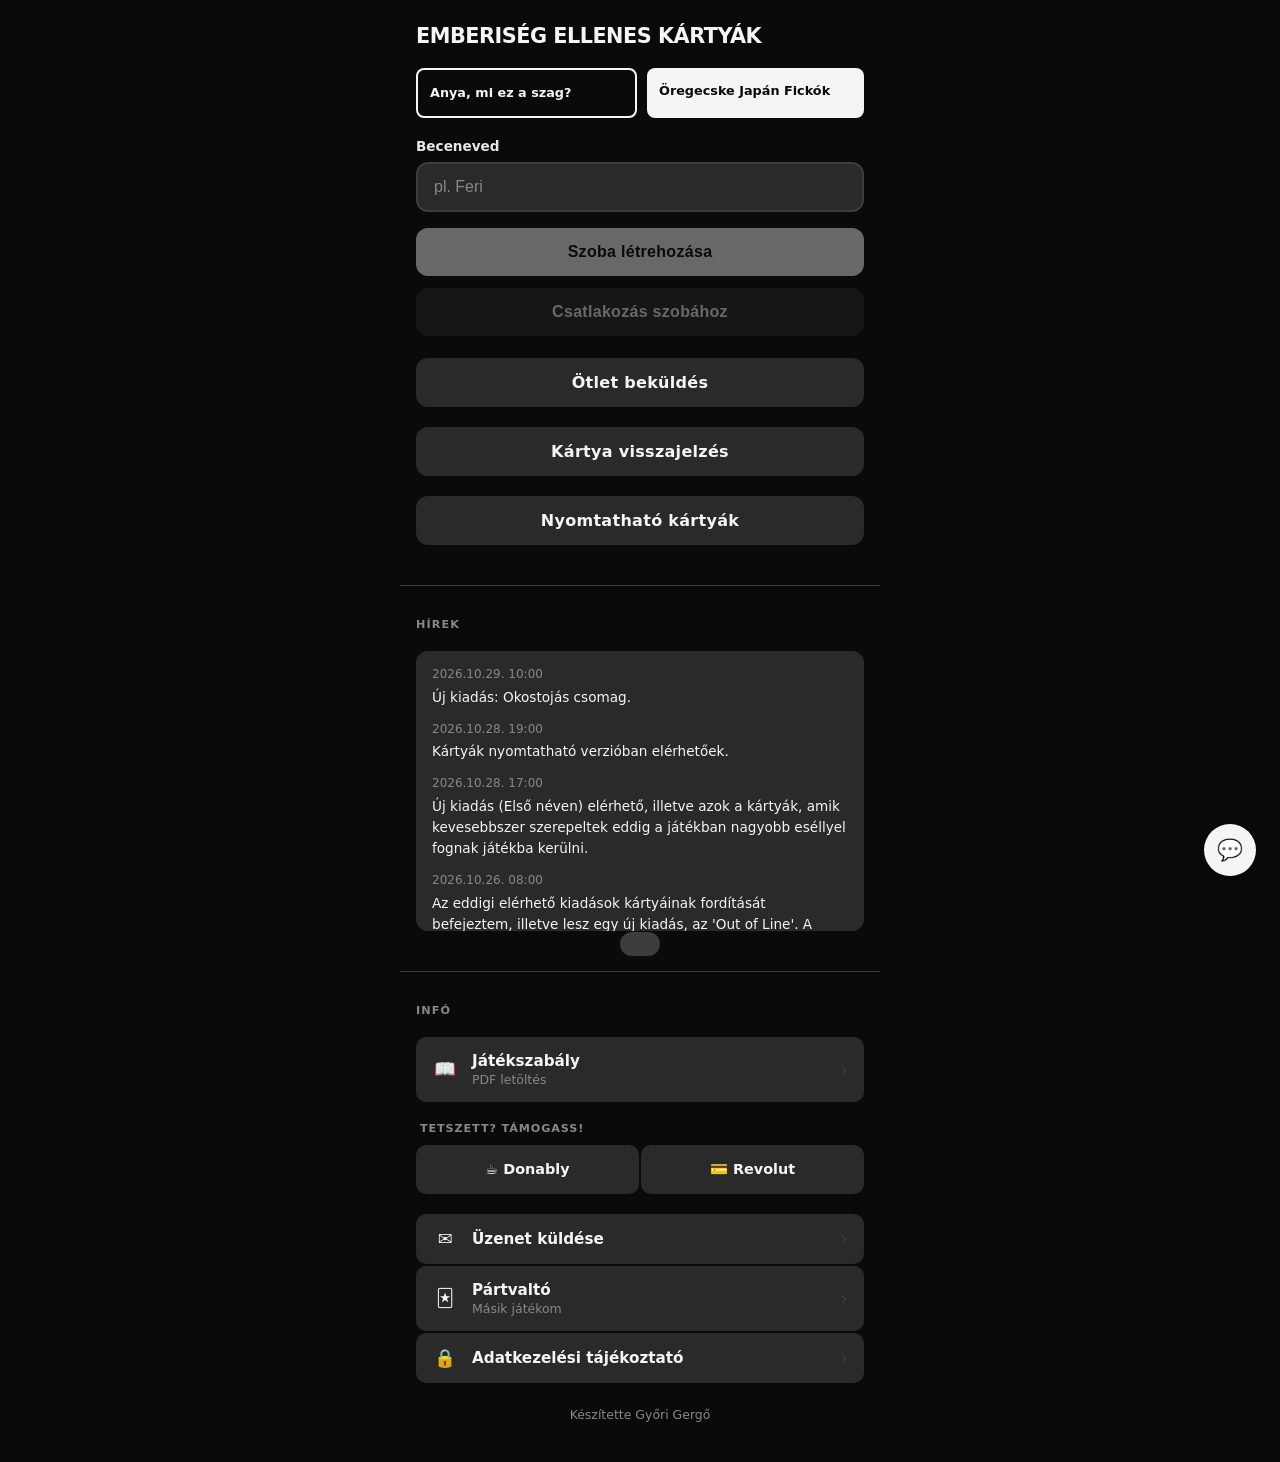
<file: static/index.html>
<!DOCTYPE html>
<html lang="hu">
<head>
  <meta charset="UTF-8">
  <meta name="viewport" content="width=device-width, initial-scale=1.0">
  <title>Emberiség Ellenes Kártyák — Ingyenes Online Kártyajáték Magyarul</title>
  <meta name="description" content="Játssz barátaiddal az Emberiség Ellenes Kártyák online kártyajátékkal — a Cards Against Humanity ingyenes magyar verziójával. Hozz létre szobát, hívj meg barátokat, és szórakozzatok! Regisztráció nélkül.">
  <meta name="author" content="Győri Gergő">
  <meta name="robots" content="index, follow">
  <link rel="canonical" href="https://emberisegelleneskartyak.hu/">
  <meta name="google-adsense-account" content="ca-pub-3693585614019775">

  <!-- Open Graph -->
  <meta property="og:type" content="website">
  <meta property="og:url" content="https://emberisegelleneskartyak.hu/">
  <meta property="og:title" content="Emberiség Ellenes Kártyák — Ingyenes Online Kártyajáték Magyarul">
  <meta property="og:description" content="Játssz barátaiddal az Emberiség Ellenes Kártyák online kártyajátékkal — a Cards Against Humanity ingyenes magyar verziójával. Hozz létre szobát, hívj meg barátokat!">
  <meta property="og:locale" content="hu_HU">
  <meta property="og:image" content="https://emberisegelleneskartyak.hu/static/og-image.png">
  <meta property="og:image:width" content="1200">
  <meta property="og:image:height" content="630">
  <meta property="og:image:alt" content="Emberiség Ellenes Kártyák — online kártyajáték">
  <meta property="og:site_name" content="Emberiség Ellenes Kártyák">

  <!-- Twitter Card -->
  <meta name="twitter:card" content="summary_large_image">
  <meta name="twitter:title" content="Emberiség Ellenes Kártyák — Ingyenes Online Kártyajáték Magyarul">
  <meta name="twitter:description" content="Játssz barátaiddal az Emberiség Ellenes Kártyák online kártyajátékkal — a Cards Against Humanity ingyenes magyar verziójával.">
  <meta name="twitter:image" content="https://emberisegelleneskartyak.hu/static/og-image.png">

  <!-- Icons & Manifest -->
  <link rel="icon" type="image/svg+xml" href="/static/favicon.svg">
  <link rel="manifest" href="/static/site.webmanifest">
  <meta name="theme-color" content="#000000">

  <link rel="stylesheet" href="/static/css/base.css?v=20261016-ad-slot">
  <style>
    /* ── Section 1 ───────────────────────────── */
    .hero { flex: 1; display: flex; flex-direction: column; justify-content: center; gap: 16px; }
    .actions { display: flex; flex-direction: column; gap: 12px; }
    .card-preview { display: flex; gap: 10px; }
    .mini-black, .mini-white {
      flex: 1; border-radius: 8px; padding: 14px 12px;
      font-size: .8rem; font-weight: 700; line-height: 1.4;
    }
    .mini-black { background: var(--black); color: var(--white); border: 2px solid var(--white); }
    .mini-white { background: var(--white); color: var(--black); }

    /* ── Section header ─────────────────────── */
    .section-header {
      font-size: .7rem;
      font-weight: 800;
      letter-spacing: .1em;
      text-transform: uppercase;
      color: var(--text-muted);
    }

    /* ── News section ───────────────────────── */
    .news-list { display: flex; flex-direction: column; gap: 12px; flex: 1; overflow-y: auto; }
    .news-item { font-size: .85rem; line-height: 1.55; color: var(--text); }
    .news-item-date { color: var(--text-muted); font-size: .75rem; display: block; margin-bottom: 3px; }
    .news-empty {
      flex: 1; display: flex; align-items: center; justify-content: center;
      color: var(--text-muted); font-size: .9rem;
    }

    /* ── Info cards (Section 3) ─────────────── */
    .info-group { display: flex; flex-direction: column; gap: 2px; }
    .info-group-label {
      font-size: .7rem; font-weight: 700;
      letter-spacing: .08em; text-transform: uppercase;
      color: var(--text-muted); padding: 0 4px 8px;
    }
    .info-card {
      display: flex; align-items: center; gap: 14px;
      padding: 15px 16px;
      background: var(--grey); border-radius: 10px;
      text-decoration: none; color: var(--white);
      font-family: var(--font); font-size: 1rem;
      cursor: pointer; border: none; width: 100%; text-align: left;
      transition: opacity .15s;
      -webkit-tap-highlight-color: transparent;
    }
    .info-card:active { opacity: .6; }
    .info-card-icon { font-size: 1.1rem; width: 26px; text-align: center; flex-shrink: 0; }
    .info-card-body { flex: 1; display: flex; flex-direction: column; gap: 2px; }
    .info-card-title { font-size: .95rem; font-weight: 600; }
    .info-card-sub { font-size: .78rem; color: var(--text-muted); }
    .info-card-arrow { color: var(--grey2); font-size: 1.2rem; line-height: 1; }

    .support-row { display: grid; grid-template-columns: 1fr 1fr; gap: 2px; }
    .support-btn {
      display: flex; align-items: center; justify-content: center; gap: 7px;
      padding: 16px 12px; background: var(--grey); border-radius: 10px;
      font-weight: 700; font-size: .9rem; color: var(--white);
      text-decoration: none; transition: opacity .15s;
      -webkit-tap-highlight-color: transparent;
    }
    .support-btn:active { opacity: .6; }

    .credits {
      margin-top: auto; padding-top: 4px;
      font-size: .78rem; color: var(--text-muted); text-align: center;
    }

    /* ── Scroll hint ────────────────────────── */
    .scroll-hint {
      display: none;
      flex-direction: column; align-items: center; gap: 3px;
      margin-top: auto; padding: 4px 0 2px;
      color: var(--text-muted); font-size: .72rem;
      pointer-events: none; user-select: none;
    }
    .scroll-hint-arrow { animation: arrowbounce .9s infinite alternate ease-in-out; }
    @keyframes arrowbounce { from { transform: translateY(0); } to { transform: translateY(5px); } }

    .idea-link { margin-top: 2px; }

    /* ── Mobile: scroll snap ────────────────── */
    @media (max-width: 640px) {
      body { overflow: hidden; height: 100dvh; }

      .snap-container {
        height: 100dvh;
        overflow-y: scroll;
        scroll-snap-type: y mandatory;
        -webkit-overflow-scrolling: touch;
      }

      .snap-section {
        height: 100dvh;
        scroll-snap-align: start;
        scroll-snap-stop: always;
        overflow: hidden;
      }

      .snap-section .page {
        height: 100%;
        min-height: unset;
        overflow: hidden;
      }

      .news-section-inner .page { overflow: hidden; }

      .scroll-hint { display: flex; }
    }

    /* ── Desktop: sections flow naturally ────── */
    @media (min-width: 641px) {
      .snap-section .page { min-height: unset; padding-bottom: 40px; }
      .snap-section + .snap-section .page {
        border-top: 1px solid var(--grey2);
        padding-top: 32px;
      }
      .news-list {
        max-height: 280px;
        overflow-y: auto;
        background: var(--grey);
        border-radius: var(--radius);
        padding: 14px 16px;
      }
    }

    /* ── Chat ───────────────────────────────── */
    .chat-fab {
      position: fixed; bottom: 24px; right: 24px;
      width: 52px; height: 52px; border-radius: 50%; border: none;
      background: var(--white); color: var(--black);
      font-size: 1.3rem; cursor: pointer;
      display: flex; align-items: center; justify-content: center;
      box-shadow: 0 4px 16px rgba(0,0,0,.4); z-index: 50;
      transition: transform .1s;
    }
    .chat-fab:active { transform: scale(.92); }
    .chat-overlay {
      position: fixed; inset: 0; background: rgba(0,0,0,.6);
      z-index: 100; display: flex; align-items: flex-end; justify-content: center;
    }
    .chat-panel {
      width: 100%; max-width: 480px;
      background: var(--grey); border-radius: var(--radius) var(--radius) 0 0;
      height: 70vh; max-height: 600px;
      display: flex; flex-direction: column;
    }
    .chat-header {
      display: flex; align-items: center; justify-content: space-between;
      padding: 16px 20px; border-bottom: 1px solid var(--grey2); font-weight: 800;
    }
    .chat-close-btn { background: none; border: none; color: var(--white); font-size: 1.2rem; cursor: pointer; padding: 4px; }
    .chat-messages { flex: 1; overflow-y: auto; padding: 12px 16px; display: flex; flex-direction: column; gap: 10px; }
    .chat-msg { background: var(--grey2); border-radius: 8px; padding: 8px 12px; font-size: .85rem; }
    .chat-msg-header { display: flex; justify-content: space-between; align-items: baseline; margin-bottom: 4px; }
    .chat-msg-user { font-weight: 700; font-size: .8rem; }
    .chat-msg-time { color: var(--text-muted); font-size: .72rem; }
    .chat-msg-text { line-height: 1.4; word-break: break-word; }
    .chat-input-area { display: flex; gap: 8px; padding: 12px 16px; border-top: 1px solid var(--grey2); }
    .chat-input-area .input { padding: 12px 14px; font-size: .9rem; }
    .chat-send-btn { background: var(--white); color: var(--black); border: none; border-radius: var(--radius); padding: 12px 18px; font-weight: 700; cursor: pointer; white-space: nowrap; }
  </style>
  <script src="/static/js/umami-normalize.js?v=20261016-umami-norm"></script>
  <script defer src="https://stats.emberisegelleneskartyak.hu/script.js" data-website-id="3a36dfac-359e-4e1c-afda-27530984c903" data-before-send="umamiBeforeSend"></script>
</head>
<body>

<div class="snap-container" id="snapContainer">

  <!-- ═══════════════════════════════════════
       SECTION 1 — Játék
  ════════════════════════════════════════ -->
  <div class="snap-section" id="sec1">
    <div class="page">
      <h1 class="logo">Emberiség Ellenes Kártyák</h1>

      <div class="card-preview">
        <div class="mini-black">Anya, mi ez a szag?</div>
        <div class="mini-white">Öregecske Japán Fickók</div>
      </div>

      <div class="hero">
        <div class="field">
          <label class="label" for="username">Beceneved</label>
          <input class="input" id="username" type="text" maxlength="24" placeholder="pl. Feri" autocomplete="off">
        </div>
        <div class="actions">
          <button class="btn btn-primary" id="createBtn" disabled>Szoba létrehozása</button>
          <button class="btn btn-secondary" id="joinBtn" disabled>Csatlakozás szobához</button>
        </div>
      </div>

      <a class="btn btn-secondary idea-link" href="/kartyaotlet.html">Ötlet beküldés</a>
      <a class="btn btn-secondary" href="/visszajelzes">Kártya visszajelzés</a>
      <a class="btn btn-secondary" href="/nyomtatas">Nyomtatható kártyák</a>

      <div class="ad-slot" id="adSlot" hidden style="margin-top:12px">
        <span class="ad-slot-label">Hirdetés</span>
        <div class="ad-slot-box"></div>
      </div>

      <div class="scroll-hint">
        <span>Hírek &amp; Infó</span>
        <span class="scroll-hint-arrow">↓</span>
      </div>
    </div>
  </div>

  <!-- ═══════════════════════════════════════
       SECTION 2 — Hírek
  ════════════════════════════════════════ -->
  <div class="snap-section" id="sec2">
    <div class="page">
      <div class="section-header">Hírek</div>
      <div id="newsList" class="news-list" style="display:none"></div>
      <div id="newsEmpty" class="news-empty">Betöltés…</div>
      <div class="scroll-hint">
        <span>Infó</span>
        <span class="scroll-hint-arrow">↓</span>
      </div>
    </div>
  </div>

  <!-- ═══════════════════════════════════════
       SECTION 3 — Infó
  ════════════════════════════════════════ -->
  <div class="snap-section" id="sec3">
    <div class="page">
      <div class="section-header">Infó</div>

      <div class="info-group">
        <a href="http://s3.amazonaws.com/cah/CAH_MagyarByAnonymous.pdf" class="info-card" target="_blank">
          <span class="info-card-icon">📖</span>
          <span class="info-card-body">
            <span class="info-card-title">Játékszabály</span>
            <span class="info-card-sub">PDF letöltés</span>
          </span>
          <span class="info-card-arrow">›</span>
        </a>
      </div>

      <div class="info-group">
        <div class="info-group-label">Tetszett? Támogass!</div>
        <div class="support-row">
          <a href="https://www.donably.com/gyori-gergo-project" class="support-btn" target="_blank">☕ Donably</a>
          <a href="https://revolut.me/gergogyori" class="support-btn" target="_blank">💳 Revolut</a>
        </div>
      </div>

      <div class="info-group">
        <button class="info-card" onclick="openContact()">
          <span class="info-card-icon">✉</span>
          <span class="info-card-body">
            <span class="info-card-title">Üzenet küldése</span>
          </span>
          <span class="info-card-arrow">›</span>
        </button>
        <a href="https://partvalto.hu" class="info-card" target="_blank">
          <span class="info-card-icon">🃏</span>
          <span class="info-card-body">
            <span class="info-card-title">Pártvaltó</span>
            <span class="info-card-sub">Másik játékom</span>
          </span>
          <span class="info-card-arrow">›</span>
        </a>
        <a href="/adatkezeles" class="info-card">
          <span class="info-card-icon">🔒</span>
          <span class="info-card-body">
            <span class="info-card-title">Adatkezelési tájékoztató</span>
          </span>
          <span class="info-card-arrow">›</span>
        </a>
      </div>

      <div class="credits">Készítette Győri Gergő</div>
    </div>
  </div>

</div><!-- /snap-container -->

<!-- Chat FAB -->
<button class="chat-fab" id="chatFab" title="Üzenőfal">💬</button>

<!-- Chat panel -->
<div class="chat-overlay hidden" id="chatOverlay">
  <div class="chat-panel">
    <div class="chat-header">
      <span>Üzenőfal</span>
      <button class="chat-close-btn" id="chatClose">✕</button>
    </div>
    <div class="chat-messages" id="chatMessages">
      <div style="color:var(--text-muted);text-align:center;padding:20px">Betöltés...</div>
    </div>
    <div class="chat-input-area">
      <input class="input" id="chatInput" type="text" maxlength="500" placeholder="Üzenet...">
      <button class="chat-send-btn" id="chatSend">Küld</button>
    </div>
  </div>
</div>

<!-- Contact modal -->
<div id="contactOverlay" class="overlay hidden">
  <div class="modal">
    <h2>Üzenet küldése</h2>
    <div class="field">
      <label class="label">Neved</label>
      <input id="cName" class="input" type="text" placeholder="Teljes neved" maxlength="100">
    </div>
    <div class="field">
      <label class="label">E-mail</label>
      <input id="cEmail" class="input" type="email" placeholder="email@example.com" maxlength="200">
    </div>
    <div class="field">
      <label class="label">Üzenet</label>
      <textarea id="cMessage" class="input" rows="4" placeholder="Írj bármit..." maxlength="2000" style="resize:vertical;min-height:90px"></textarea>
    </div>
    <div id="cError" class="error-msg"></div>
    <div class="modal-actions">
      <button class="btn btn-secondary" onclick="closeContact()">Mégse</button>
      <button class="btn btn-primary" onclick="submitContact()">Küldés</button>
    </div>
    <p style="margin:12px 0 0;color:var(--text-muted);font-size:.78rem;line-height:1.4">Az üzenet elküldésével tudomásul veszed az <a href="/adatkezeles">adatkezelési tájékoztatót</a>.</p>
  </div>
</div>

<div id="toast"></div>

<script type="application/ld+json">
[
  {
    "@context": "https://schema.org",
    "@type": "WebApplication",
    "name": "Emberiség Ellenes Kártyák",
    "url": "https://emberisegelleneskartyak.hu/",
    "description": "Ingyenes online kártyajáték magyarul — a Cards Against Humanity magyar verziója. Hozz létre szobát, hívj meg barátokat, és szórakozzatok regisztráció nélkül.",
    "applicationCategory": "GameApplication",
    "operatingSystem": "Web Browser",
    "inLanguage": "hu",
    "isAccessibleForFree": true,
    "author": { "@type": "Person", "name": "Győri Gergő" },
    "offers": { "@type": "Offer", "price": "0", "priceCurrency": "HUF" }
  },
  {
    "@context": "https://schema.org",
    "@type": "WebSite",
    "name": "Emberiség Ellenes Kártyák",
    "url": "https://emberisegelleneskartyak.hu/",
    "inLanguage": "hu",
    "potentialAction": {
      "@type": "SearchAction",
      "target": "https://emberisegelleneskartyak.hu/join?code={search_term_string}",
      "query-input": "required name=search_term_string"
    }
  },
  {
    "@context": "https://schema.org",
    "@type": "Organization",
    "name": "Emberiség Ellenes Kártyák",
    "url": "https://emberisegelleneskartyak.hu/",
    "logo": "https://emberisegelleneskartyak.hu/static/og-image.png",
    "founder": { "@type": "Person", "name": "Győri Gergő" }
  }
]
</script>
<script src="/static/js/session.js"></script>
<script src="/static/js/ads.js?v=20261016-ad-create"></script>
<script>
  /* ── Username & buttons ─────────────────── */
  const usernameEl = document.getElementById('username');
  const createBtn  = document.getElementById('createBtn');
  const joinBtn    = document.getElementById('joinBtn');

  usernameEl.value = getSavedUsername();
  _updateBtns();

  usernameEl.addEventListener('input', _updateBtns);
  usernameEl.addEventListener('keydown', e => {
    if (e.key === 'Enter' && usernameEl.value.trim()) joinBtn.click();
  });

  function _updateBtns() {
    const ok = usernameEl.value.trim().length > 0;
    createBtn.disabled = !ok;
    joinBtn.disabled   = !ok;
  }

  createBtn.addEventListener('click', () => {
    const u = usernameEl.value.trim();
    if (!u) return;
    saveUsername(u);
    location.href = '/create';
  });

  joinBtn.addEventListener('click', () => {
    const u = usernameEl.value.trim();
    if (!u) return;
    saveUsername(u);
    location.href = '/join';
  });

  /* ── Contact modal ──────────────────────── */
  function openContact() {
    document.getElementById('contactOverlay').classList.remove('hidden');
    document.getElementById('cError').textContent = '';
  }
  function closeContact() {
    document.getElementById('contactOverlay').classList.add('hidden');
  }
  async function submitContact() {
    const name    = document.getElementById('cName').value.trim();
    const email   = document.getElementById('cEmail').value.trim();
    const message = document.getElementById('cMessage').value.trim();
    const errEl   = document.getElementById('cError');
    errEl.textContent = '';
    if (!name || !email || !message) {
      errEl.textContent = 'Minden mező kitöltése kötelező.';
      return;
    }
    try {
      const res = await fetch('/api/contact', {
        method: 'POST',
        headers: { 'Content-Type': 'application/json' },
        body: JSON.stringify({ name, email, message }),
      });
      const data = await res.json();
      if (!res.ok) { errEl.textContent = data.detail || 'Hiba történt.'; return; }
      closeContact();
      document.getElementById('cName').value = '';
      document.getElementById('cEmail').value = '';
      document.getElementById('cMessage').value = '';
      showToast('Üzenet elküldve! Köszönjük!');
    } catch {
      errEl.textContent = 'Kapcsolódási hiba, próbáld újra.';
    }
  }

  /* ── News ───────────────────────────────── */
  async function loadNews() {
    const list  = document.getElementById('newsList');
    const empty = document.getElementById('newsEmpty');
    try {
      const res   = await fetch('/static/news.json');
      const items = await res.json();
      if (!items.length) {
        empty.textContent = 'Jelenleg nincsenek hírek.';
        return;
      }
      list.style.display = 'flex';
      empty.style.display = 'none';
      items.forEach(item => {
        const [y, mo, d, h] = item.date.split('-');
        const el = document.createElement('div');
        el.className = 'news-item';
        el.innerHTML = `<span class="news-item-date">${y}.${mo}.${d}. ${h}:00</span>${item.message}`;
        list.appendChild(el);
      });
    } catch {
      empty.textContent = 'Nem sikerült betölteni.';
    }
  }
  loadNews();

  /* ── Chat ───────────────────────────────── */
  function chatEsc(str) {
    return String(str)
      .replace(/&/g,'&amp;').replace(/</g,'&lt;').replace(/>/g,'&gt;').replace(/"/g,'&quot;');
  }

  function formatTime(iso) {
    const d = new Date(iso.replace(' ','T') + (iso.includes('T') || iso.endsWith('Z') ? '' : 'Z'));
    if (isNaN(d)) return '';
    return d.toLocaleString('hu-HU', { month:'short', day:'numeric', hour:'2-digit', minute:'2-digit' });
  }

  let _chatPoll = null;
  let _lastMsgId = -1;

  async function loadChatMessages() {
    const el = document.getElementById('chatMessages');
    const atBottom = el.scrollHeight - el.scrollTop - el.clientHeight < 48;
    try {
      const res = await fetch('/api/chat');
      if (!res.ok) throw new Error();
      const msgs = await res.json();
      if (msgs.length === 0) {
        el.innerHTML = '<div style="color:var(--text-muted);text-align:center;padding:20px">Még nincs üzenet</div>';
        _lastMsgId = -1;
        return;
      }
      const newest = msgs[msgs.length - 1].id;
      if (newest === _lastMsgId) return;
      _lastMsgId = newest;
      el.innerHTML = msgs.map(m => `
        <div class="chat-msg">
          <div class="chat-msg-header">
            <span class="chat-msg-user">${chatEsc(m.username)}</span>
            <span class="chat-msg-time">${formatTime(m.created_at)}</span>
          </div>
          <div class="chat-msg-text">${chatEsc(m.message)}</div>
        </div>`).join('');
      if (atBottom) el.scrollTop = el.scrollHeight;
    } catch {
      el.innerHTML = '<div style="color:var(--danger);text-align:center;padding:20px">Hiba a betöltésnél</div>';
    }
  }

  function openChat() {
    _lastMsgId = -1;
    document.getElementById('chatOverlay').classList.remove('hidden');
    loadChatMessages();
    _chatPoll = setInterval(loadChatMessages, 3000);
  }

  function closeChat() {
    document.getElementById('chatOverlay').classList.add('hidden');
    clearInterval(_chatPoll);
    _chatPoll = null;
  }

  async function sendChatMessage() {
    const username = usernameEl.value.trim();
    const msg = document.getElementById('chatInput').value.trim();
    if (!username) { showToast('Add meg a neved a becenév mezőben!'); return; }
    if (!msg) return;
    const btn = document.getElementById('chatSend');
    btn.disabled = true;
    try {
      const res = await fetch('/api/chat', {
        method: 'POST',
        headers: { 'Content-Type': 'application/json' },
        body: JSON.stringify({ username, message: msg }),
      });
      if (!res.ok) throw new Error();
      document.getElementById('chatInput').value = '';
      await loadChatMessages();
    } catch {
      showToast('Hiba az üzenet küldésekor!');
    }
    btn.disabled = false;
  }

  document.getElementById('chatFab').addEventListener('click', openChat);
  document.getElementById('chatClose').addEventListener('click', closeChat);
  document.getElementById('chatOverlay').addEventListener('click', e => {
    if (e.target === document.getElementById('chatOverlay')) closeChat();
  });
  document.getElementById('chatSend').addEventListener('click', sendChatMessage);
  document.getElementById('chatInput').addEventListener('keydown', e => {
    if (e.key === 'Enter') sendChatMessage();
  });

  /* ── Toast ──────────────────────────────── */
  function showToast(msg) {
    const t = document.getElementById('toast');
    t.textContent = msg;
    t.classList.add('show');
    setTimeout(() => t.classList.remove('show'), 2800);
  }
</script>
</body>
</html>
</file>
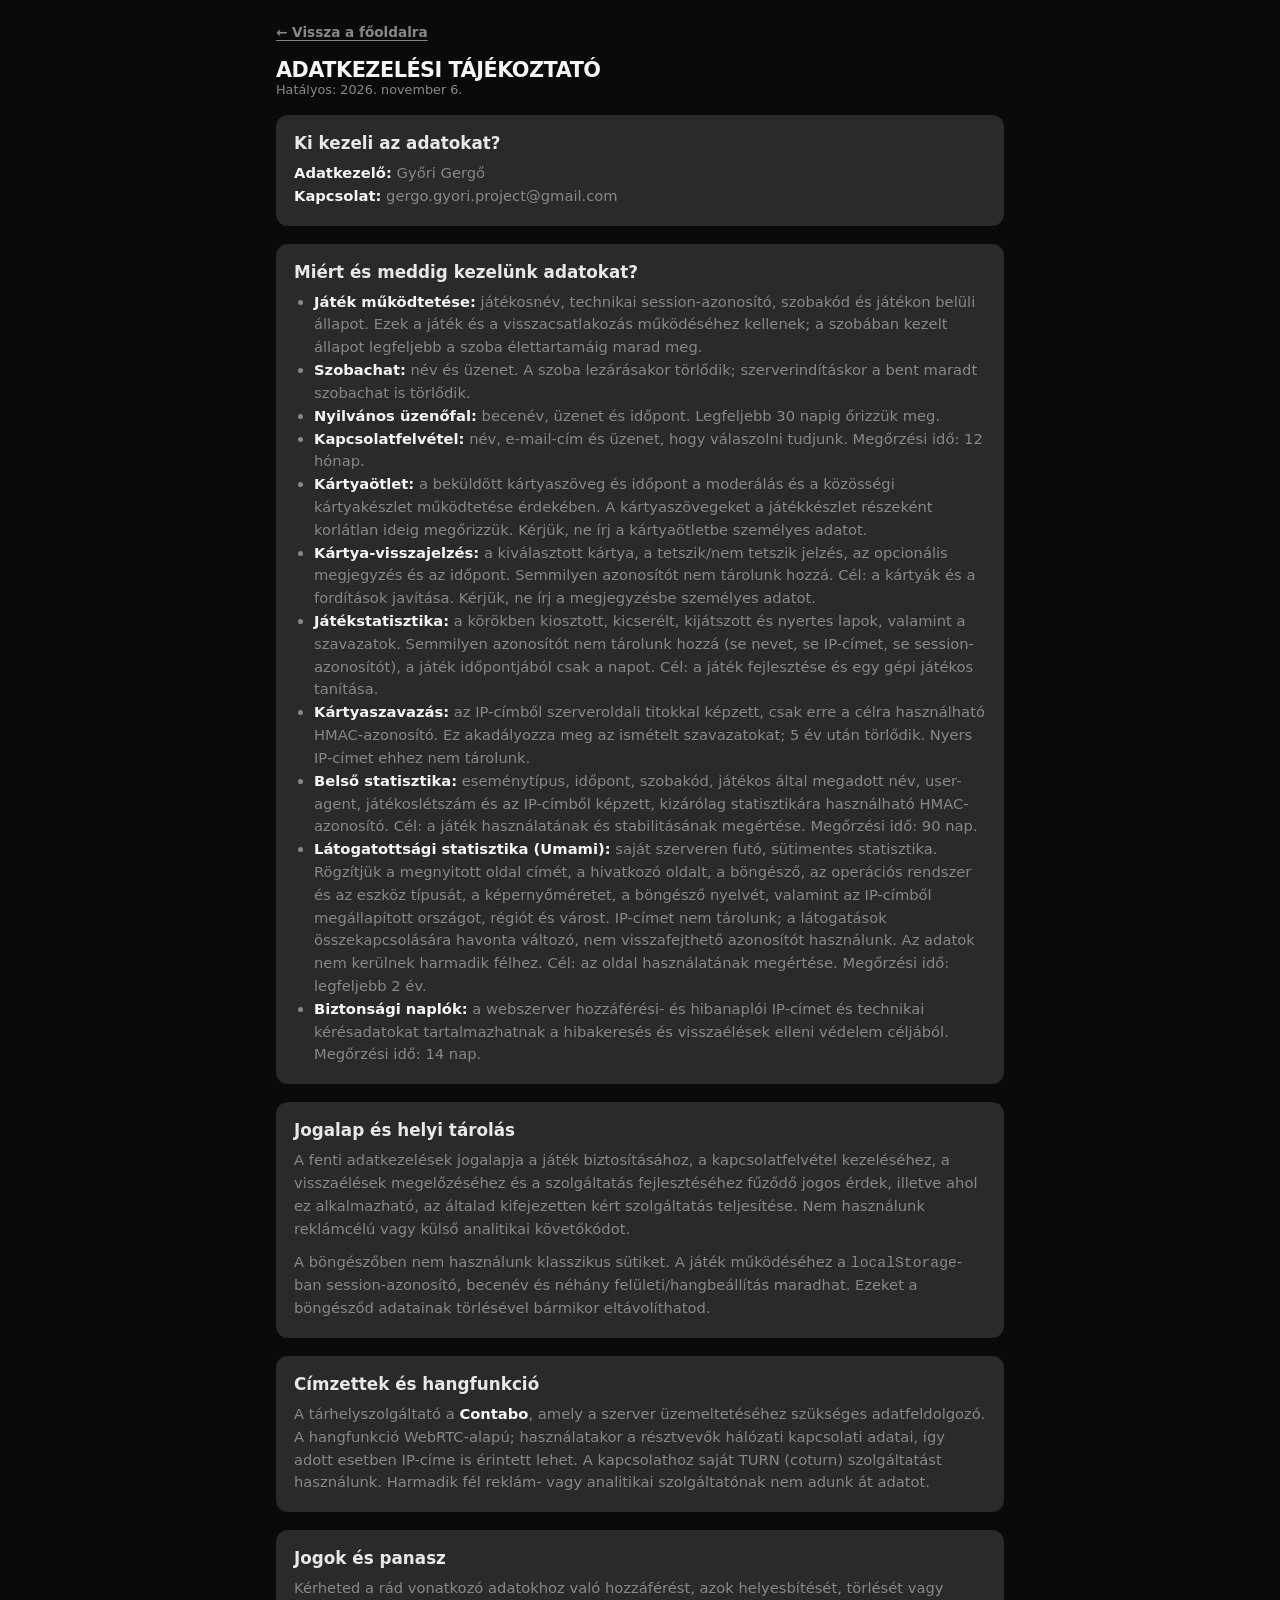
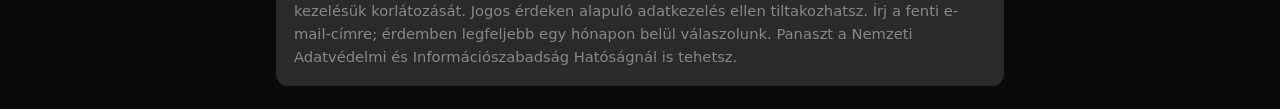
<file: static/adatkezeles.html>
<!DOCTYPE html>
<html lang="hu">
<head>
  <meta charset="UTF-8">
  <meta name="viewport" content="width=device-width, initial-scale=1.0">
  <title>Adatkezelési tájékoztató – Emberiség Ellenes Kártyák</title>
  <meta name="robots" content="noindex, follow">
  <link rel="canonical" href="https://emberisegelleneskartyak.hu/adatkezeles">
  <link rel="icon" type="image/svg+xml" href="/static/favicon.svg">
  <link rel="stylesheet" href="/static/css/base.css">
  <style>
    .privacy-page { max-width: 760px; justify-content: flex-start; gap: 18px; }
    .back-link { color: var(--text-muted); font-size: .85rem; font-weight: 700; text-decoration: underline; text-underline-offset: 3px; width: fit-content; }
    .privacy-card { background: var(--grey); border-radius: var(--radius); padding: 18px; }
    .privacy-card h2 { font-size: 1.05rem; margin: 0 0 9px; }
    .privacy-card p, .privacy-card li { color: var(--text-muted); font-size: .92rem; line-height: 1.55; }
    .privacy-card p { margin: 0; }
    .privacy-card ul { margin: 8px 0 0; padding-left: 20px; }
    .privacy-card strong { color: var(--white); }
    .updated { color: var(--text-muted); font-size: .8rem; }
  </style>
  <script src="/static/js/umami-normalize.js?v=20261016-umami-norm"></script>
  <script defer src="https://stats.emberisegelleneskartyak.hu/script.js" data-website-id="3a36dfac-359e-4e1c-afda-27530984c903" data-before-send="umamiBeforeSend"></script>
</head>
<body>
  <main class="page privacy-page">
    <a class="back-link" href="/">← Vissza a főoldalra</a>
    <header>
      <div class="logo">Adatkezelési tájékoztató</div>
      <p class="updated">Hatályos: 2026. november 6.</p>
    </header>

    <section class="privacy-card">
      <h2>Ki kezeli az adatokat?</h2>
      <p><strong>Adatkezelő:</strong> Győri Gergő<br><strong>Kapcsolat:</strong> <a href="mailto:gergo.gyori.project@gmail.com">gergo.gyori.project@gmail.com</a></p>
    </section>

    <section class="privacy-card">
      <h2>Miért és meddig kezelünk adatokat?</h2>
      <ul>
        <li><strong>Játék működtetése:</strong> játékosnév, technikai session-azonosító, szobakód és játékon belüli állapot. Ezek a játék és a visszacsatlakozás működéséhez kellenek; a szobában kezelt állapot legfeljebb a szoba élettartamáig marad meg.</li>
        <li><strong>Szobachat:</strong> név és üzenet. A szoba lezárásakor törlődik; szerverindításkor a bent maradt szobachat is törlődik.</li>
        <li><strong>Nyilvános üzenőfal:</strong> becenév, üzenet és időpont. Legfeljebb 30 napig őrizzük meg.</li>
        <li><strong>Kapcsolatfelvétel:</strong> név, e-mail-cím és üzenet, hogy válaszolni tudjunk. Megőrzési idő: 12 hónap.</li>
        <li><strong>Kártyaötlet:</strong> a beküldött kártyaszöveg és időpont a moderálás és a közösségi kártyakészlet működtetése érdekében. A kártyaszövegeket a játékkészlet részeként korlátlan ideig megőrizzük. Kérjük, ne írj a kártyaötletbe személyes adatot.</li>
        <li><strong>Kártya-visszajelzés:</strong> a kiválasztott kártya, a tetszik/nem tetszik jelzés, az opcionális megjegyzés és az időpont. Semmilyen azonosítót nem tárolunk hozzá. Cél: a kártyák és a fordítások javítása. Kérjük, ne írj a megjegyzésbe személyes adatot.</li>
        <li><strong>Játékstatisztika:</strong> a körökben kiosztott, kicserélt, kijátszott és nyertes lapok, valamint a szavazatok. Semmilyen azonosítót nem tárolunk hozzá (se nevet, se IP-címet, se session-azonosítót), a játék időpontjából csak a napot. Cél: a játék fejlesztése és egy gépi játékos tanítása.</li>
        <li><strong>Kártyaszavazás:</strong> az IP-címből szerveroldali titokkal képzett, csak erre a célra használható HMAC-azonosító. Ez akadályozza meg az ismételt szavazatokat; 5 év után törlődik. Nyers IP-címet ehhez nem tárolunk.</li>
        <li><strong>Belső statisztika:</strong> eseménytípus, időpont, szobakód, játékos által megadott név, user-agent, játékoslétszám és az IP-címből képzett, kizárólag statisztikára használható HMAC-azonosító. Cél: a játék használatának és stabilitásának megértése. Megőrzési idő: 90 nap.</li>
        <li><strong>Látogatottsági statisztika (Umami):</strong> saját szerveren futó, sütimentes statisztika. Rögzítjük a megnyitott oldal címét, a hivatkozó oldalt, a böngésző, az operációs rendszer és az eszköz típusát, a képernyőméretet, a böngésző nyelvét, valamint az IP-címből megállapított országot, régiót és várost. IP-címet nem tárolunk; a látogatások összekapcsolására havonta változó, nem visszafejthető azonosítót használunk. Az adatok nem kerülnek harmadik félhez. Cél: az oldal használatának megértése. Megőrzési idő: legfeljebb 2 év.</li>
        <li><strong>Biztonsági naplók:</strong> a webszerver hozzáférési- és hibanaplói IP-címet és technikai kérésadatokat tartalmazhatnak a hibakeresés és visszaélések elleni védelem céljából. Megőrzési idő: 14 nap.</li>
      </ul>
    </section>

    <section class="privacy-card">
      <h2>Jogalap és helyi tárolás</h2>
      <p>A fenti adatkezelések jogalapja a játék biztosításához, a kapcsolatfelvétel kezeléséhez, a visszaélések megelőzéséhez és a szolgáltatás fejlesztéséhez fűződő jogos érdek, illetve ahol ez alkalmazható, az általad kifejezetten kért szolgáltatás teljesítése. Nem használunk reklámcélú vagy külső analitikai követőkódot.</p>
      <p style="margin-top:10px">A böngészőben nem használunk klasszikus sütiket. A játék működéséhez a <code>localStorage</code>-ban session-azonosító, becenév és néhány felületi/hangbeállítás maradhat. Ezeket a böngésződ adatainak törlésével bármikor eltávolíthatod.</p>
    </section>

    <section class="privacy-card">
      <h2>Címzettek és hangfunkció</h2>
      <p>A tárhelyszolgáltató a <strong>Contabo</strong>, amely a szerver üzemeltetéséhez szükséges adatfeldolgozó. A hangfunkció WebRTC-alapú; használatakor a résztvevők hálózati kapcsolati adatai, így adott esetben IP-címe is érintett lehet. A kapcsolathoz saját TURN (coturn) szolgáltatást használunk. Harmadik fél reklám- vagy analitikai szolgáltatónak nem adunk át adatot.</p>
    </section>

    <section class="privacy-card">
      <h2>Jogok és panasz</h2>
      <p>Kérheted a rád vonatkozó adatokhoz való hozzáférést, azok helyesbítését, törlését vagy kezelésük korlátozását. Jogos érdeken alapuló adatkezelés ellen tiltakozhatsz. Írj a fenti e-mail-címre; érdemben legfeljebb egy hónapon belül válaszolunk. Panaszt a <a href="https://www.naih.hu/erintetti-jogok" target="_blank" rel="noopener">Nemzeti Adatvédelmi és Információszabadság Hatóságnál</a> is tehetsz.</p>
    </section>
  </main>
</body>
</html>
</file>
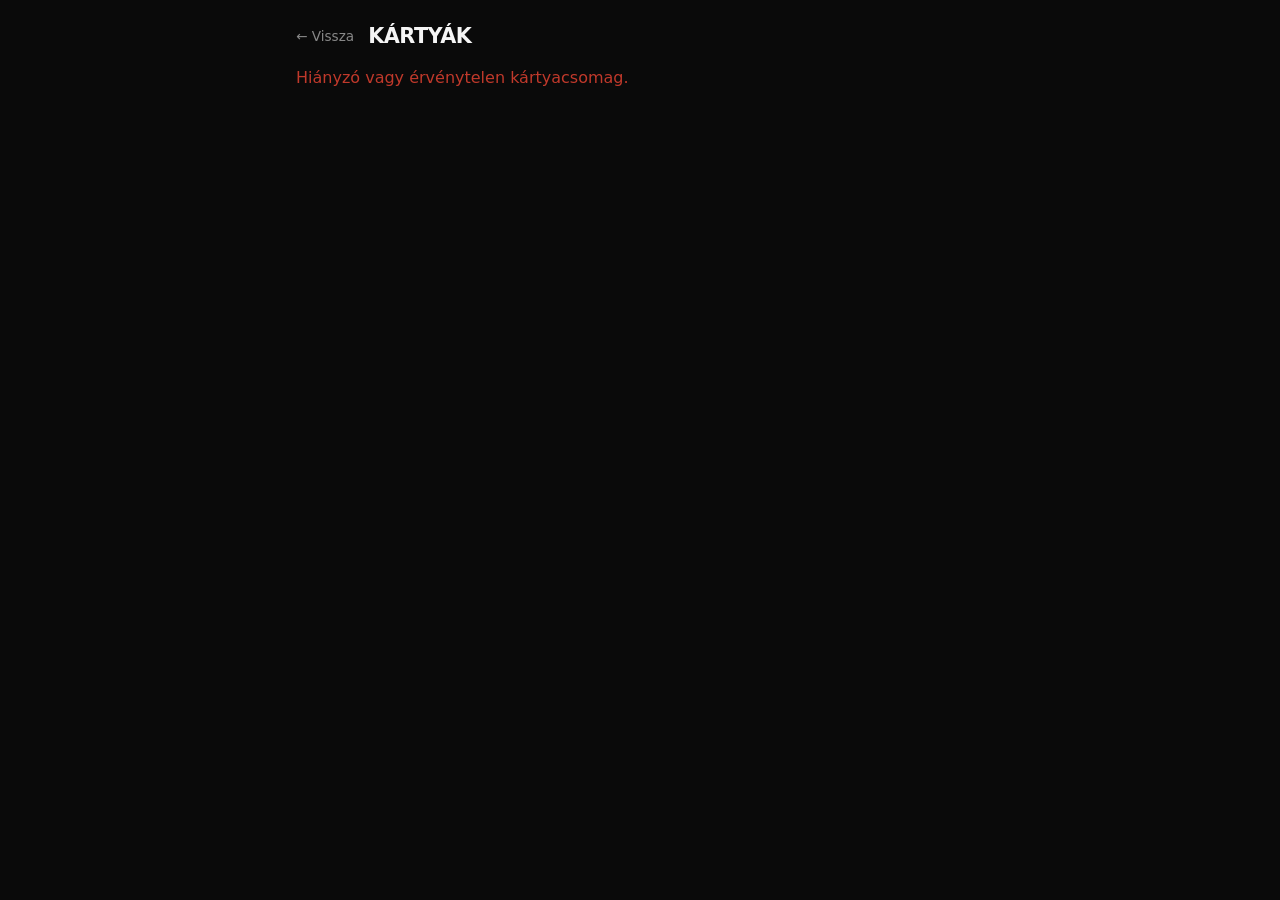
<file: static/cardlist.html>
<!DOCTYPE html>
<html lang="hu">
<head>
  <meta charset="UTF-8">
  <meta name="viewport" content="width=device-width, initial-scale=1.0">
  <title>Kártyák – Emberiség Ellenes Kártyák</title>
  <meta name="robots" content="noindex, follow">
  <link rel="icon" type="image/svg+xml" href="/static/favicon.svg">
  <meta name="theme-color" content="#000000">
  <link rel="stylesheet" href="/static/css/base.css">
  <style>
    .listed-card { white-space: pre-line; }
    .card-list-page { max-width: 720px; }
    .card-list-header { display:flex; align-items:center; gap:14px; }
    .back-link { color:var(--text-muted); font-size:.85rem; }
    .card-list-summary { color:var(--text-muted); font-size:.85rem; line-height:1.45; }
    .card-list-section { display:flex; flex-direction:column; gap:10px; }
    .card-list-heading { display:flex; align-items:baseline; justify-content:space-between; gap:12px; }
    .card-list-count { color:var(--text-muted); font-size:.8rem; font-weight:600; }
    .card-list { display:flex; flex-direction:column; gap:8px; }
    .listed-card { padding:15px 16px; font-size:.95rem; line-height:1.45; user-select:text; }
    .listed-card.card-black { border-color:var(--grey2); }
    .pick-label { display:block; margin-top:12px; color:rgba(255,255,255,.55); font-size:.72rem; font-weight:600; }
    .empty-cards { color:var(--text-muted); font-size:.9rem; padding:8px 0; }
  </style>
  <script src="/static/js/umami-normalize.js?v=20261016-umami-norm"></script>
  <script defer src="https://stats.emberisegelleneskartyak.hu/script.js" data-website-id="3a36dfac-359e-4e1c-afda-27530984c903" data-before-send="umamiBeforeSend"></script>
</head>
<body>
  <main class="page card-list-page">
    <div class="card-list-header">
      <a class="back-link" id="backLink" href="/">← Vissza</a>
      <div class="logo">Kártyák</div>
    </div>

    <div id="loading" style="color:var(--text-muted)">Betöltés...</div>
    <div id="error" class="hidden" style="color:var(--danger)"></div>
    <div id="cardContent" class="hidden" style="display:flex;flex-direction:column;gap:24px">
      <div>
        <h1 id="editionName"></h1>
        <p id="editionSummary" class="card-list-summary"></p>
      </div>

      <section class="card-list-section" aria-labelledby="blackHeading">
        <div class="card-list-heading">
          <h2 id="blackHeading">Fekete kártyák</h2>
          <span id="blackCount" class="card-list-count"></span>
        </div>
        <div id="blackCards" class="card-list"></div>
      </section>

      <section class="card-list-section" aria-labelledby="whiteHeading">
        <div class="card-list-heading">
          <h2 id="whiteHeading">Fehér kártyák</h2>
          <span id="whiteCount" class="card-list-count"></span>
        </div>
        <div id="whiteCards" class="card-list"></div>
      </section>
    </div>
  </main>

  <script>
    const editionId = new URLSearchParams(location.search).get('edition');

    document.getElementById('backLink').addEventListener('click', event => {
      if (history.length > 1) {
        event.preventDefault();
        history.back();
      }
    });

    function renderCards(container, cards, type) {
      if (!cards.length) {
        const empty = document.createElement('p');
        empty.className = 'empty-cards';
        empty.textContent = 'Ebben a csomagban nincs ilyen kártya.';
        container.append(empty);
        return;
      }

      cards.forEach(card => {
        const element = document.createElement('article');
        element.className = `listed-card ${type === 'black' ? 'card-black' : 'card-white'}`;
        element.textContent = card.text;
        if (type === 'black' && card.pick > 1) {
          const pick = document.createElement('span');
          pick.className = 'pick-label';
          pick.textContent = `Játssz ki ${card.pick} kártyát`;
          element.append(pick);
        }
        container.append(element);
      });
    }

    async function loadCards() {
      const loading = document.getElementById('loading');
      const error = document.getElementById('error');
      if (!editionId || !/^-?\d+$/.test(editionId)) {
        loading.classList.add('hidden');
        error.textContent = 'Hiányzó vagy érvénytelen kártyacsomag.';
        error.classList.remove('hidden');
        return;
      }

      try {
        const response = await fetch(`/api/editions/${encodeURIComponent(editionId)}/cards`);
        const data = await response.json().catch(() => null);
        if (!response.ok || !data) throw new Error(data?.detail || 'A kártyák betöltése nem sikerült.');

        const blackCards = data.black_cards || [];
        const whiteCards = data.white_cards || [];
        document.title = `${data.name} kártyái – Emberiség Ellenes Kártyák`;
        document.getElementById('editionName').textContent = data.name;
        document.getElementById('editionSummary').textContent = `${blackCards.length} fekete és ${whiteCards.length} fehér kártya`;
        document.getElementById('blackCount').textContent = `${blackCards.length} db`;
        document.getElementById('whiteCount').textContent = `${whiteCards.length} db`;
        renderCards(document.getElementById('blackCards'), blackCards, 'black');
        renderCards(document.getElementById('whiteCards'), whiteCards, 'white');
        loading.classList.add('hidden');
        document.getElementById('cardContent').classList.remove('hidden');
      } catch (err) {
        loading.classList.add('hidden');
        error.textContent = err.message || 'A kártyák betöltése nem sikerült.';
        error.classList.remove('hidden');
      }
    }

    loadCards();
  </script>
</body>
</html>
</file>
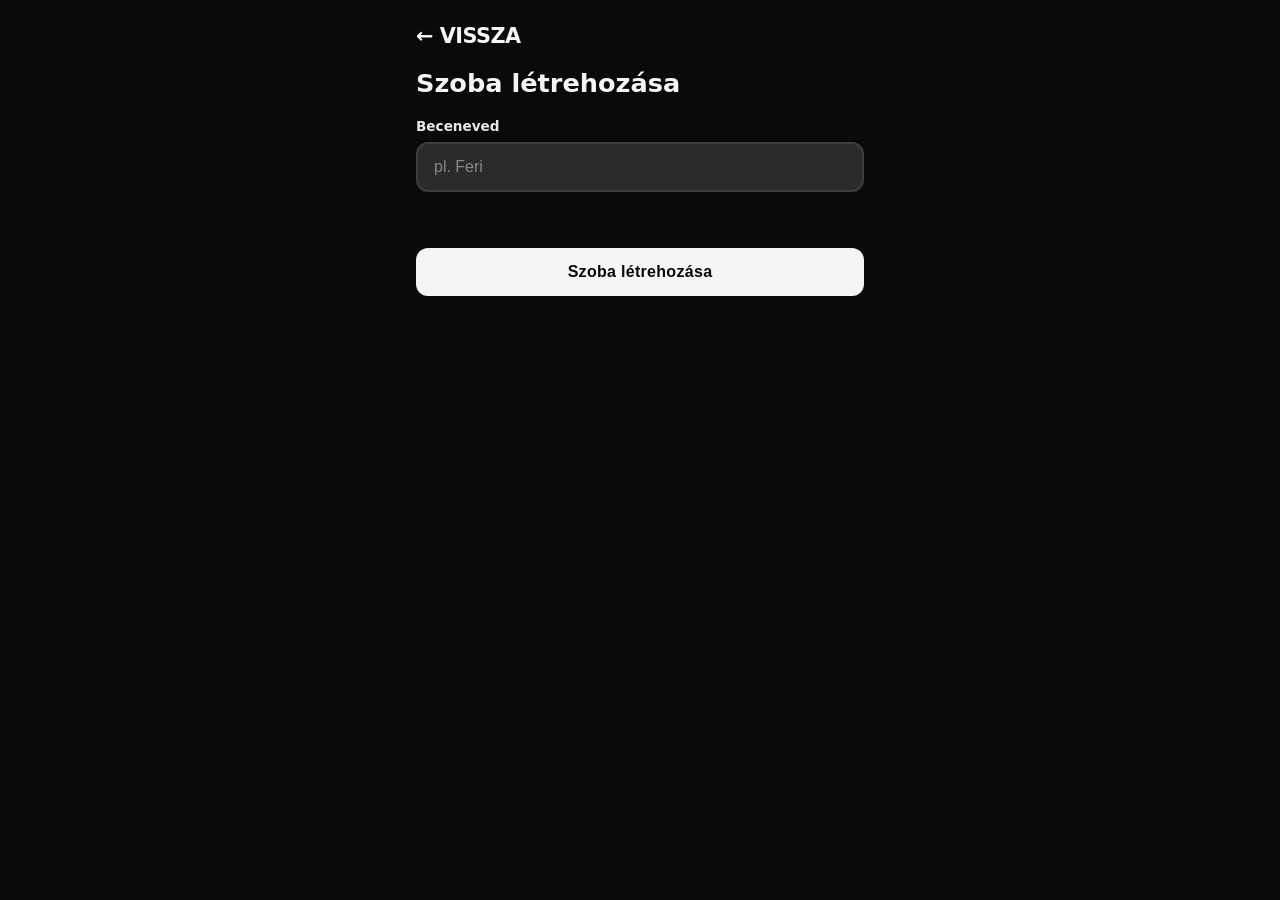
<file: static/create.html>
<!DOCTYPE html>
<html lang="hu">
<head>
  <meta charset="UTF-8">
  <meta name="viewport" content="width=device-width, initial-scale=1.0">
  <title>Szoba létrehozása – Emberiség Ellenes Kártyák</title>
  <meta name="description" content="Hozz létre egy online játékszobát az Emberiség Ellenes Kártyák játékhoz. Hívd meg barátaidat a szobakóddal, és kezdjetek el játszani perceken belül.">
  <meta name="robots" content="index, follow">
  <link rel="canonical" href="https://emberisegelleneskartyak.hu/create">

  <!-- Open Graph -->
  <meta property="og:type" content="website">
  <meta property="og:url" content="https://emberisegelleneskartyak.hu/create">
  <meta property="og:title" content="Szoba létrehozása – Emberiség Ellenes Kártyák">
  <meta property="og:description" content="Hozz létre egy online játékszobát és hívd meg barátaidat a Cards Against Humanity magyar verziójához.">
  <meta property="og:locale" content="hu_HU">
  <meta property="og:image" content="https://emberisegelleneskartyak.hu/static/og-image.png">
  <meta property="og:image:width" content="1200">
  <meta property="og:image:height" content="630">
  <meta property="og:site_name" content="Emberiség Ellenes Kártyák">

  <!-- Twitter Card -->
  <meta name="twitter:card" content="summary_large_image">
  <meta name="twitter:title" content="Szoba létrehozása – Emberiség Ellenes Kártyák">
  <meta name="twitter:description" content="Hozz létre egy online játékszobát és hívd meg barátaidat a Cards Against Humanity magyar verziójához.">
  <meta name="twitter:image" content="https://emberisegelleneskartyak.hu/static/og-image.png">

  <!-- Icons & Manifest -->
  <link rel="icon" type="image/svg+xml" href="/static/favicon.svg">
  <link rel="manifest" href="/static/site.webmanifest">
  <meta name="theme-color" content="#000000">

  <link rel="stylesheet" href="/static/css/base.css?v=20261016-ad-slot">
  <script src="/static/js/umami-normalize.js?v=20261016-umami-norm"></script>
  <script defer src="https://stats.emberisegelleneskartyak.hu/script.js" data-website-id="3a36dfac-359e-4e1c-afda-27530984c903" data-before-send="umamiBeforeSend"></script>
</head>
<body>
  <div class="page">
    <a href="/" class="logo">← Vissza</a>
    <h1>Szoba létrehozása</h1>

    <div class="field">
      <label class="label" for="username">Beceneved</label>
      <input class="input" id="username" type="text" maxlength="24" placeholder="pl. Feri" autocomplete="off">
    </div>

    <div id="error" class="error-msg"></div>

    <button class="btn btn-primary" id="createBtn">Szoba létrehozása</button>

    <div class="ad-slot" id="adSlot" hidden style="margin-top:auto;padding-top:32px;margin-bottom:56px">
      <span class="ad-slot-label">Hirdetés</span>
      <div class="ad-slot-box"></div>
    </div>
  </div>

  <script src="/static/js/session.js"></script>
  <script src="/static/js/ads.js?v=20261016-ad-create"></script>
  <script>
    const usernameEl = document.getElementById('username');
    const errorEl    = document.getElementById('error');
    const createBtn  = document.getElementById('createBtn');

    usernameEl.value = getSavedUsername();

    createBtn.addEventListener('click', async () => {
      const username = usernameEl.value.trim();
      if (!username) { errorEl.textContent = 'Add meg a neved!'; return; }

      createBtn.disabled = true;
      errorEl.textContent = '';

      try {
        const sid = await getSession();
        saveUsername(username);

        const res = await fetch('/api/room', {
          method: 'POST',
          headers: { 'Content-Type': 'application/json' },
          body: JSON.stringify({ session_id: sid, username }),
        });

        if (!res.ok) throw new Error('Hiba a szoba létrehozásakor.');
        const { code } = await res.json();
        location.href = `/room/${code}`;
      } catch (e) {
        errorEl.textContent = e.message;
        createBtn.disabled = false;
      }
    });

    usernameEl.addEventListener('keydown', e => { if (e.key === 'Enter') createBtn.click(); });
  </script>
</body>
</html>
</file>
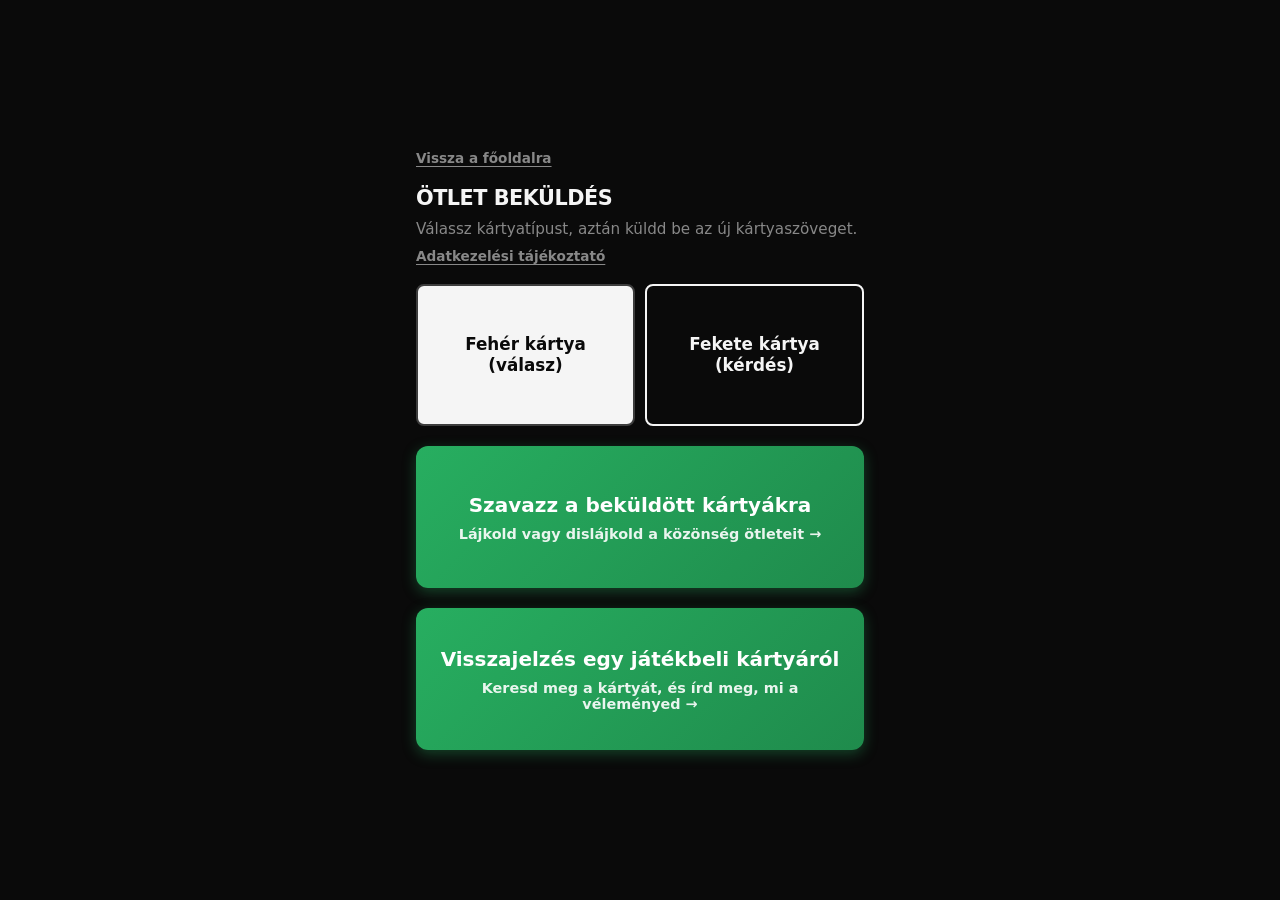
<file: static/kartyaotlet.html>
<!DOCTYPE html>
<html lang="hu">
<head>
  <meta charset="UTF-8">
  <meta name="viewport" content="width=device-width, initial-scale=1.0">
  <title>Ötlet beküldés – Emberiség Ellenes Kártyák</title>
  <meta name="robots" content="noindex, follow">
  <link rel="canonical" href="https://emberisegelleneskartyak.hu/kartyaotlet">

  <!-- Open Graph -->
  <meta property="og:type" content="website">
  <meta property="og:url" content="https://emberisegelleneskartyak.hu/kartyaotlet">
  <meta property="og:title" content="Kártyaötlet beküldése – Emberiség Ellenes Kártyák">
  <meta property="og:description" content="Küldj be saját kártyaötletet az Emberiség Ellenes Kártyák játékhoz! A legjobb ötletek bekerülhetnek a játékba.">
  <meta property="og:image" content="https://emberisegelleneskartyak.hu/static/og-image.png">
  <meta property="og:image:width" content="1200">
  <meta property="og:image:height" content="630">
  <meta property="og:site_name" content="Emberiség Ellenes Kártyák">

  <!-- Twitter Card -->
  <meta name="twitter:card" content="summary_large_image">
  <meta name="twitter:title" content="Kártyaötlet beküldése – Emberiség Ellenes Kártyák">
  <meta name="twitter:description" content="Küldj be saját kártyaötletet az Emberiség Ellenes Kártyák játékhoz!">
  <meta name="twitter:image" content="https://emberisegelleneskartyak.hu/static/og-image.png">

  <!-- Icons & Manifest -->
  <link rel="icon" type="image/svg+xml" href="/static/favicon.svg">
  <link rel="manifest" href="/static/site.webmanifest">
  <meta name="theme-color" content="#000000">

  <link rel="stylesheet" href="/static/css/base.css">
  <style>
    .idea-page { justify-content: center; }
    .back-link {
      color: var(--text-muted);
      font-size: .85rem;
      font-weight: 700;
      text-decoration: underline;
      text-underline-offset: 3px;
      width: fit-content;
    }
    .idea-header {
      display: flex;
      flex-direction: column;
      gap: 8px;
    }
    .idea-lead {
      color: var(--text-muted);
      font-size: .95rem;
      line-height: 1.45;
    }
    .type-grid {
      display: grid;
      grid-template-columns: 1fr 1fr;
      gap: 10px;
    }
    .type-btn {
      min-height: 142px;
      border-radius: 8px;
      border: 2px solid var(--grey2);
      padding: 18px 14px;
      font: inherit;
      font-weight: 800;
      font-size: 1.05rem;
      line-height: 1.25;
      cursor: pointer;
      transition: transform .1s, border-color .15s;
    }
    .type-btn:active { transform: scale(.97); }
    .type-btn.active { border-color: var(--success); }
    .type-btn-white {
      background: var(--white);
      color: var(--black);
    }
    .type-btn-black {
      background: var(--black);
      color: var(--white);
      border-color: var(--white);
    }
    .vote-cta {
      display: flex;
      flex-direction: column;
      align-items: center;
      justify-content: center;
      gap: 8px;
      text-align: center;
      min-height: 142px;
      border-radius: 12px;
      padding: 20px 18px;
      background: linear-gradient(135deg, var(--success) 0%, #1f8b4c 100%);
      color: #fff;
      text-decoration: none;
      cursor: pointer;
      transition: transform .1s, box-shadow .15s;
      box-shadow: 0 4px 14px rgba(39,174,96,.35);
    }
    .vote-cta:active { transform: scale(.98); }
    .vote-cta-title {
      font-weight: 800;
      font-size: 1.25rem;
      line-height: 1.25;
    }
    .vote-cta-sub {
      font-weight: 700;
      font-size: .9rem;
      opacity: .9;
    }
    .idea-form {
      display: flex;
      flex-direction: column;
      gap: 14px;
      background: var(--grey);
      border-radius: var(--radius);
      padding: 16px;
    }
    .idea-type-label {
      color: var(--text-muted);
      font-size: .78rem;
      font-weight: 800;
      letter-spacing: .08em;
      text-transform: uppercase;
    }
    .hint {
      color: var(--text-muted);
      font-size: .83rem;
      line-height: 1.4;
    }
    textarea.input {
      min-height: 150px;
      resize: vertical;
      line-height: 1.45;
    }
    .form-actions {
      display: flex;
      gap: 10px;
    }
    .form-actions .btn { flex: 1; }
    .success-box {
      background: rgba(39, 174, 96, .18);
      border: 1px solid var(--success);
      border-radius: var(--radius);
      color: var(--white);
      padding: 12px 14px;
      font-size: .9rem;
      line-height: 1.4;
    }
    @media (max-width: 380px) {
      .type-grid { grid-template-columns: 1fr; }
      .type-btn { min-height: 104px; }
      .form-actions { flex-direction: column; }
    }
  </style>
  <script src="/static/js/umami-normalize.js?v=20261016-umami-norm"></script>
  <script defer src="https://stats.emberisegelleneskartyak.hu/script.js" data-website-id="3a36dfac-359e-4e1c-afda-27530984c903" data-before-send="umamiBeforeSend"></script>
</head>
<body>
  <main class="page idea-page">
    <a class="back-link" href="/">Vissza a főoldalra</a>

    <section class="idea-header">
      <div class="logo">Ötlet beküldés</div>
      <p class="idea-lead">Válassz kártyatípust, aztán küldd be az új kártyaszöveget.</p>
      <a class="back-link" href="/adatkezeles">Adatkezelési tájékoztató</a>
    </section>

    <section class="type-grid" id="typeGrid" aria-label="Kártyatípus választás">
      <button class="type-btn type-btn-white" type="button" data-type="white">Fehér kártya (válasz) </button>
      <button class="type-btn type-btn-black" type="button" data-type="black">Fekete kártya (kérdés) </button>
    </section>

    <a class="vote-cta" href="/kartyaszavazas">
      <span class="vote-cta-title">Szavazz a beküldött kártyákra</span>
      <span class="vote-cta-sub">Lájkold vagy dislájkold a közönség ötleteit →</span>
    </a>

    <a class="vote-cta" href="/visszajelzes">
      <span class="vote-cta-title">Visszajelzés egy játékbeli kártyáról</span>
      <span class="vote-cta-sub">Keresd meg a kártyát, és írd meg, mi a véleményed →</span>
    </a>

    <form class="idea-form hidden" id="ideaForm" novalidate>
      <div class="idea-type-label" id="selectedTypeLabel"></div>
      <div class="field">
        <label class="label" for="ideaText">Kártyaszöveg</label>
        <textarea id="ideaText" class="input" maxlength="360" autocomplete="off" required></textarea>
      </div>
      <p class="hint hidden" id="blackHint">Ha helyet akarsz kihagyni a behelyettesítő kártyának, használj sok spacet.</p>
      <div id="ideaError" class="error-msg"></div>
      <div class="form-actions">
        <button class="btn btn-secondary" type="button" id="changeTypeBtn">Másik típus</button>
        <button class="btn btn-primary" type="submit" id="submitIdeaBtn">Beküldés</button>
      </div>
    </form>

    <div class="success-box hidden" id="successBox">Köszi</div>
  </main>

  <script>
    const typeButtons = Array.from(document.querySelectorAll('[data-type]'));
    const typeGrid = document.getElementById('typeGrid');
    const ideaForm = document.getElementById('ideaForm');
    const ideaText = document.getElementById('ideaText');
    const ideaError = document.getElementById('ideaError');
    const selectedTypeLabel = document.getElementById('selectedTypeLabel');
    const blackHint = document.getElementById('blackHint');
    const successBox = document.getElementById('successBox');
    const submitIdeaBtn = document.getElementById('submitIdeaBtn');
    let selectedType = '';

    function typeName(type) {
      return type === 'black' ? 'Fekete kártya' : 'Fehér kártya';
    }

    function selectType(type) {
      selectedType = type;
      typeButtons.forEach(btn => btn.classList.toggle('active', btn.dataset.type === type));
      selectedTypeLabel.textContent = typeName(type);
      blackHint.classList.toggle('hidden', type !== 'black');
      ideaText.maxLength = type === 'black' ? 360 : 280;
      ideaText.value = '';
      ideaError.textContent = '';
      successBox.classList.add('hidden');
      typeGrid.classList.add('hidden');
      ideaForm.classList.remove('hidden');
      ideaText.focus();
    }

    typeButtons.forEach(btn => {
      btn.addEventListener('click', () => selectType(btn.dataset.type));
    });

    document.getElementById('changeTypeBtn').addEventListener('click', () => {
      selectedType = '';
      ideaForm.classList.add('hidden');
      typeGrid.classList.remove('hidden');
      typeButtons.forEach(btn => btn.classList.remove('active'));
      ideaError.textContent = '';
    });

    ideaForm.addEventListener('submit', async event => {
      event.preventDefault();
      const text = ideaText.value.trim();
      ideaError.textContent = '';
      successBox.classList.add('hidden');
      if (!selectedType || !text) {
        ideaError.textContent = 'A kártyaszöveg megadása kötelező.';
        return;
      }
      submitIdeaBtn.disabled = true;
      try {
        const res = await fetch('/api/card-ideas', {
          method: 'POST',
          headers: { 'Content-Type': 'application/json' },
          body: JSON.stringify({ card_type: selectedType, text }),
        });
        const data = await res.json();
        if (!res.ok) {
          ideaError.textContent = data.detail || 'Hiba történt.';
          return;
        }
        ideaText.value = '';
        successBox.classList.remove('hidden');
      } catch {
        ideaError.textContent = 'Kapcsolódási hiba, próbáld újra.';
      } finally {
        submitIdeaBtn.disabled = false;
      }
    });
  </script>
</body>
</html>
</file>
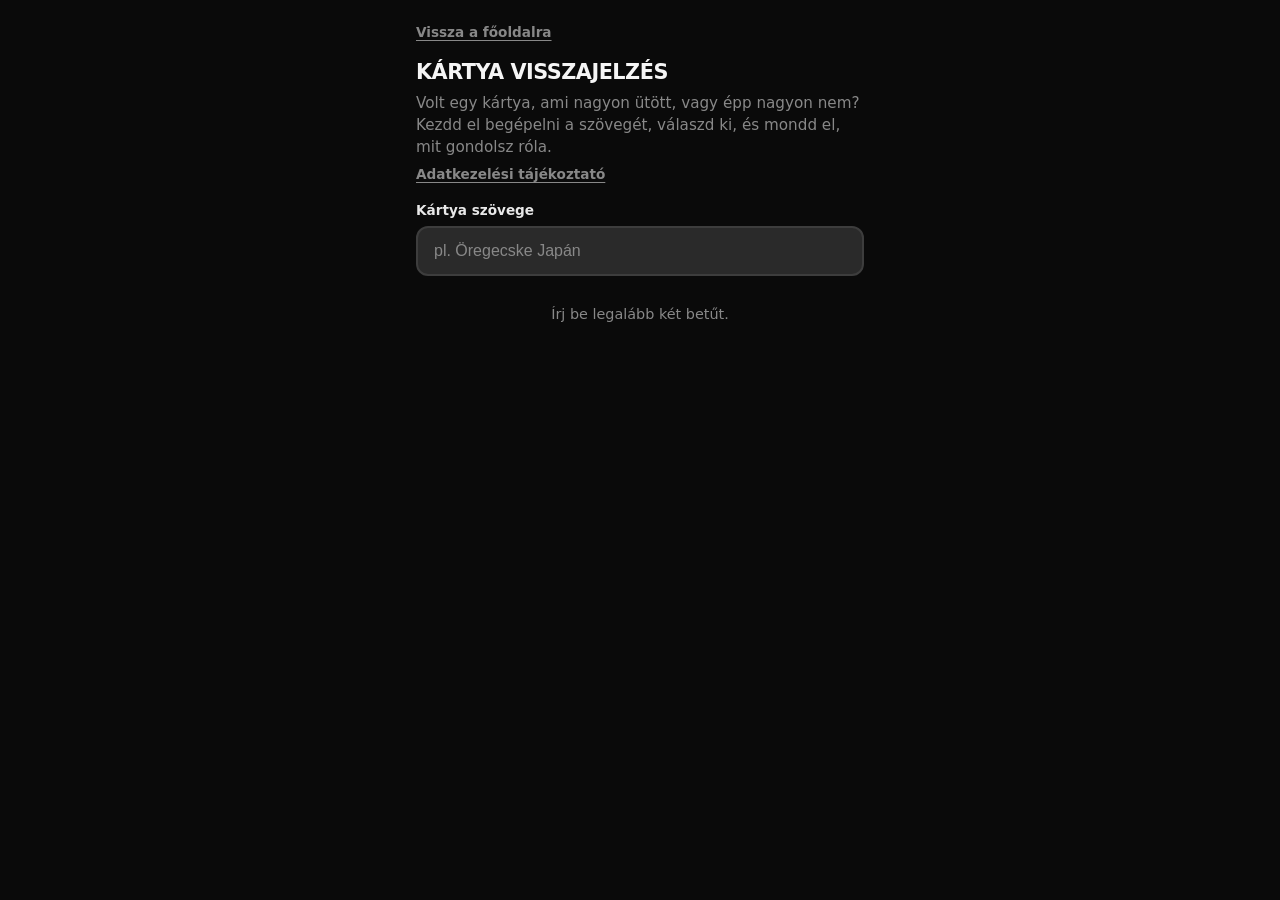
<file: static/visszajelzes.html>
<!DOCTYPE html>
<html lang="hu">
<head>
  <meta charset="UTF-8">
  <meta name="viewport" content="width=device-width, initial-scale=1.0">
  <title>Kártya visszajelzés – Emberiség Ellenes Kártyák</title>
  <meta name="robots" content="noindex, follow">
  <link rel="canonical" href="https://emberisegelleneskartyak.hu/visszajelzes">

  <link rel="icon" type="image/svg+xml" href="/static/favicon.svg">
  <link rel="manifest" href="/static/site.webmanifest">
  <meta name="theme-color" content="#000000">

  <link rel="stylesheet" href="/static/css/base.css?v=20260627-community">
  <style>
    .feedback-page { justify-content: flex-start; }
    .back-link {
      color: var(--text-muted);
      font-size: .85rem;
      font-weight: 700;
      text-decoration: underline;
      text-underline-offset: 3px;
      width: fit-content;
    }
    .feedback-header { display: flex; flex-direction: column; gap: 8px; }
    .feedback-lead { color: var(--text-muted); font-size: .95rem; line-height: 1.45; }
    .result-list { display: flex; flex-direction: column; gap: 10px; }
    .result-card {
      width: 100%;
      text-align: left;
      font: inherit;
      font-weight: 700;
      font-size: .95rem;
      cursor: pointer;
      white-space: pre-line;
      word-break: break-word;
      padding: 14px 16px;
    }
    .result-card.card-black { border-color: var(--grey2); }
    .result-card:active { transform: scale(.98); }
    .type-tag {
      display: block;
      margin-top: 8px;
      font-size: .62rem;
      font-weight: 800;
      letter-spacing: .06em;
      text-transform: uppercase;
      opacity: .45;
    }
    .search-hint { color: var(--text-muted); font-size: .9rem; text-align: center; padding: 16px 0; }
    .selected-card { white-space: pre-line; word-break: break-word; }
    .reaction-row { display: flex; gap: 10px; }
    .reaction-row .btn { flex: 1; }
    .reaction-btn.active.like    { background: rgba(39,174,96,.85);  color: #fff; }
    .reaction-btn.active.dislike { background: rgba(192,57,43,.85); color: #fff; }
    .feedback-comment { resize: vertical; min-height: 80px; font-size: .95rem; }
    .form-actions { display: flex; gap: 10px; }
    .form-actions .btn { flex: 1; }
  </style>
  <script src="/static/js/umami-normalize.js?v=20261016-umami-norm"></script>
  <script defer src="https://stats.emberisegelleneskartyak.hu/script.js" data-website-id="3a36dfac-359e-4e1c-afda-27530984c903" data-before-send="umamiBeforeSend"></script>
</head>
<body>
  <main class="page feedback-page">
    <a class="back-link" href="/">Vissza a főoldalra</a>

    <section class="feedback-header">
      <div class="logo">Kártya visszajelzés</div>
      <p class="feedback-lead">Volt egy kártya, ami nagyon ütött, vagy épp nagyon nem? Kezdd el begépelni a szövegét, válaszd ki, és mondd el, mit gondolsz róla.</p>
      <a class="back-link" href="/adatkezeles">Adatkezelési tájékoztató</a>
    </section>

    <section id="searchStep" style="display:flex;flex-direction:column;gap:14px">
      <div class="field">
        <label class="label" for="cardSearch">Kártya szövege</label>
        <input class="input" id="cardSearch" type="search" maxlength="100" placeholder="pl. Öregecske Japán" autocomplete="off" enterkeyhint="search">
      </div>
      <div id="resultList" class="result-list" aria-live="polite">
        <p class="search-hint">Írj be legalább két betűt.</p>
      </div>
    </section>

    <form id="feedbackStep" class="hidden" style="display:flex;flex-direction:column;gap:14px" novalidate>
      <div id="selectedCard" class="selected-card"></div>
      <div class="reaction-row">
        <button class="btn btn-secondary reaction-btn like" id="likeBtn" type="button">👍 Tetszik</button>
        <button class="btn btn-secondary reaction-btn dislike" id="dislikeBtn" type="button">👎 Nem tetszik</button>
      </div>
      <textarea class="input feedback-comment" id="comment" maxlength="500" rows="3" placeholder="Megjegyzés (opcionális) – pl. rossz a fordítás, elírás, nem érthető"></textarea>
      <div id="feedbackError" class="error-msg"></div>
      <div class="form-actions">
        <button class="btn btn-secondary" type="button" id="otherCardBtn">Másik kártya</button>
        <button class="btn btn-primary" type="submit" id="submitBtn" disabled>Beküldés</button>
      </div>
    </form>
  </main>

  <div id="toast"></div>

  <script>
    const searchInput = document.getElementById('cardSearch');
    const resultList  = document.getElementById('resultList');
    const searchStep  = document.getElementById('searchStep');
    const form        = document.getElementById('feedbackStep');
    const submitBtn   = document.getElementById('submitBtn');
    const errorEl     = document.getElementById('feedbackError');

    let results = [];
    let selected = null;
    let reaction = null;   // true = Tetszik, false = Nem tetszik
    let searchTimer = null;
    let searchSeq = 0;     // drop answers to older keystrokes that arrive late

    function hint(text) {
      resultList.innerHTML = '';
      const p = document.createElement('p');
      p.className = 'search-hint';
      p.textContent = text;
      resultList.append(p);
    }

    function cardElement(card, tag) {
      const el = document.createElement(tag);
      el.className = card.type === 'black' ? 'card-black' : 'card-white';
      el.textContent = card.text;
      const type = document.createElement('span');
      type.className = 'type-tag';
      type.textContent = card.type === 'black' ? 'Fekete kártya' : 'Fehér kártya';
      el.append(type);
      return el;
    }

    function renderResults() {
      if (!results.length) {
        hint('Nincs ilyen kártya a játékban. Próbáld más szavakkal.');
        return;
      }
      resultList.innerHTML = '';
      results.forEach((card, i) => {
        const btn = cardElement(card, 'button');
        btn.type = 'button';
        btn.classList.add('result-card');
        btn.dataset.idx = i;
        resultList.append(btn);
      });
    }

    async function runSearch(query) {
      const seq = ++searchSeq;
      try {
        const res = await fetch(`/api/cards/search?q=${encodeURIComponent(query)}`);
        if (!res.ok) throw new Error();
        const data = await res.json();
        if (seq !== searchSeq) return;
        results = data;
        renderResults();
      } catch {
        if (seq === searchSeq) hint('Nem sikerült keresni. Próbáld újra.');
      }
    }

    searchInput.addEventListener('input', () => {
      clearTimeout(searchTimer);
      const query = searchInput.value.trim();
      if (query.replace(/\s/g, '').length < 2) {
        searchSeq++;
        hint('Írj be legalább két betűt.');
        return;
      }
      searchTimer = setTimeout(() => runSearch(query), 200);
    });

    resultList.addEventListener('click', e => {
      const btn = e.target.closest('.result-card');
      if (!btn) return;
      selectCard(results[parseInt(btn.dataset.idx, 10)]);
    });

    function selectCard(card) {
      selected = card;
      reaction = null;
      errorEl.textContent = '';
      document.getElementById('comment').value = '';
      const holder = document.getElementById('selectedCard');
      holder.innerHTML = '';
      holder.append(cardElement(card, 'div'));
      updateReaction();
      searchStep.classList.add('hidden');
      form.classList.remove('hidden');
      window.scrollTo({ top: 0, behavior: 'smooth' });
    }

    function backToSearch() {
      selected = null;
      form.classList.add('hidden');
      searchStep.classList.remove('hidden');
      searchInput.focus();
    }

    function updateReaction() {
      document.getElementById('likeBtn').classList.toggle('active', reaction === true);
      document.getElementById('dislikeBtn').classList.toggle('active', reaction === false);
      submitBtn.disabled = reaction === null;
    }

    document.getElementById('likeBtn').addEventListener('click', () => { reaction = true; updateReaction(); });
    document.getElementById('dislikeBtn').addEventListener('click', () => { reaction = false; updateReaction(); });
    document.getElementById('otherCardBtn').addEventListener('click', backToSearch);

    form.addEventListener('submit', async e => {
      e.preventDefault();
      if (!selected || reaction === null) return;
      submitBtn.disabled = true;
      errorEl.textContent = '';
      try {
        const res = await fetch('/api/card-feedback', {
          method: 'POST',
          headers: { 'Content-Type': 'application/json' },
          body: JSON.stringify({
            card_id: selected.id,
            liked: reaction,
            comment: document.getElementById('comment').value.trim(),
          }),
        });
        const data = await res.json().catch(() => null);
        if (!res.ok) throw new Error(data?.detail || 'Nem sikerült beküldeni.');
        showToast('Köszönjük a visszajelzést!');
        backToSearch();
      } catch (err) {
        errorEl.textContent = err.message || 'Nem sikerült beküldeni.';
        submitBtn.disabled = false;
      }
    });

    function showToast(msg) {
      const t = document.getElementById('toast');
      t.textContent = msg;
      t.classList.add('show');
      setTimeout(() => t.classList.remove('show'), 2800);
    }
  </script>
</body>
</html>
</file>
<file: static/css/base.css>
*, *::before, *::after { box-sizing: border-box; margin: 0; padding: 0; }

:root {
  --black: #0a0a0a;
  --white: #f5f5f5;
  --grey:  #2a2a2a;
  --grey2: #3d3d3d;
  --accent: #e8e8e8;
  --danger: #c0392b;
  --success: #27ae60;
  --text-muted: #888;
  --radius: 12px;
  --card-radius: 10px;
  --font: 'Segoe UI', system-ui, sans-serif;
}

html, body {
  height: 100%;
  background: var(--black);
  color: var(--white);
  font-family: var(--font);
  font-size: 16px;
  -webkit-tap-highlight-color: transparent;
  overscroll-behavior: none;
}

a { color: inherit; text-decoration: none; }

.page {
  min-height: 100dvh;
  max-width: 480px;
  margin: 0 auto;
  padding: 24px 16px;
  display: flex;
  flex-direction: column;
  gap: 20px;
}

.logo {
  font-size: 1.3rem;
  font-weight: 800;
  letter-spacing: -0.5px;
  text-transform: uppercase;
}

h1 { font-size: 1.6rem; font-weight: 800; }
h2 { font-size: 1.1rem; font-weight: 700; color: var(--accent); }

/* Inputs */
.input {
  width: 100%;
  background: var(--grey);
  border: 2px solid var(--grey2);
  border-radius: var(--radius);
  color: var(--white);
  font-size: 1rem;
  padding: 14px 16px;
  outline: none;
  transition: border-color .15s;
}
.input:focus { border-color: var(--white); }
.input::placeholder { color: var(--text-muted); }

/* Buttons */
.btn {
  display: block;
  width: 100%;
  padding: 15px;
  border-radius: var(--radius);
  border: none;
  font-size: 1rem;
  font-weight: 700;
  cursor: pointer;
  text-align: center;
  transition: opacity .15s, transform .1s;
  letter-spacing: .3px;
}
.btn:active { transform: scale(.97); opacity: .85; }
.btn-primary { background: var(--white); color: var(--black); }
.btn-secondary { background: var(--grey); color: var(--white); }
.btn-danger { background: var(--danger); color: var(--white); }
.btn-sm {
  width: auto;
  padding: 8px 16px;
  font-size: .85rem;
  border-radius: 8px;
}
.btn:disabled { opacity: .4; cursor: not-allowed; }

/* Form group */
.field { display: flex; flex-direction: column; gap: 8px; }
.label { font-size: .85rem; font-weight: 600; color: var(--accent); }

/* Error */
.error-msg { color: var(--danger); font-size: .85rem; min-height: 1.2em; }

/* Card base */
.card-black, .card-white {
  border-radius: var(--card-radius);
  padding: 20px;
  font-weight: 700;
  line-height: 1.4;
  position: relative;
  user-select: none;
}
.card-black {
  background: var(--black);
  color: var(--white);
  border: 2px solid var(--white);
}
.card-white {
  background: var(--white);
  color: var(--black);
  border: 2px solid var(--black);
}

/* Player list */
.player-list { display: flex; flex-direction: column; gap: 8px; }
.player-row {
  display: flex;
  align-items: center;
  justify-content: space-between;
  padding: 10px 14px;
  background: var(--grey);
  border-radius: 8px;
  font-size: .9rem;
}
.player-row .name { font-weight: 600; }
.player-row .score { color: var(--text-muted); }
.player-row.czar .name::before { content: '♛ '; color: gold; }
.player-row.you .name::after  { content: ' (te)'; color: var(--text-muted); font-weight: 400; }
.player-row.disconnected { opacity: .4; }

/* Select row (editions, options) */
.select-group { display: flex; flex-direction: column; gap: 8px; }
.select-option {
  display: flex;
  align-items: center;
  background: var(--grey);
  border-radius: 8px;
  font-size: .9rem;
  border: 2px solid transparent;
  transition: border-color .15s;
}
.select-option.selected { border-color: var(--white); }
.select-option input[type=checkbox],
.select-option input[type=radio] { accent-color: var(--white); width: 18px; height: 18px; cursor: pointer; }
.edition-choice {
  display: flex;
  align-items: center;
  gap: 12px;
  min-width: 0;
  flex: 1;
  padding: 12px 14px;
  cursor: pointer;
}
.edition-hint { opacity: .55; font-size: .75rem; font-weight: 400; }
.edition-cards-link {
  align-self: stretch;
  display: flex;
  align-items: center;
  padding: 0 12px;
  border-left: 1px solid var(--grey2);
  color: var(--white);
  font-size: .75rem;
  font-weight: 700;
  text-decoration: none;
  white-space: nowrap;
}
.edition-cards-link:active { background: var(--grey2); }

/* Segmented control */
.seg-control { display: flex; background: var(--grey); border-radius: var(--radius); overflow: hidden; }
.seg-control button {
  flex: 1;
  padding: 10px;
  background: none;
  border: none;
  color: var(--text-muted);
  font-size: .85rem;
  font-weight: 600;
  cursor: pointer;
  transition: background .15s, color .15s;
}
.seg-control button.active { background: var(--white); color: var(--black); }

/* Divider */
.divider { border: none; border-top: 1px solid var(--grey2); }

/* Toast */
#toast {
  position: fixed;
  bottom: 24px;
  left: 50%;
  transform: translateX(-50%) translateY(80px);
  background: var(--grey2);
  color: var(--white);
  padding: 12px 20px;
  border-radius: 20px;
  font-size: .9rem;
  font-weight: 600;
  transition: transform .25s ease;
  pointer-events: none;
  z-index: 999;
  white-space: nowrap;
}
#toast.show { transform: translateX(-50%) translateY(0); }

/* Overlay / modal */
.overlay {
  position: fixed; inset: 0;
  background: rgba(0,0,0,.75);
  display: flex; align-items: center; justify-content: center;
  z-index: 100;
  padding: 16px;
}
.modal {
  background: var(--grey);
  border-radius: var(--radius);
  padding: 24px;
  width: 100%;
  max-width: 380px;
  display: flex;
  flex-direction: column;
  gap: 16px;
}
.modal h2 { font-size: 1.1rem; }
.modal-actions { display: flex; gap: 10px; }
.modal-actions .btn { flex: 1; }
.hidden { display: none !important; }

/* Mic / voice button */
.mic-btn {
  width: 36px;
  height: 36px;
  border-radius: 50%;
  border: none;
  background: var(--grey2);
  color: var(--white);
  font-size: 1rem;
  cursor: pointer;
  display: flex;
  align-items: center;
  justify-content: center;
  transition: background .15s, transform .1s;
  flex-shrink: 0;
  line-height: 1;
}
.mic-btn.muted { background: var(--danger); }
.mic-btn:active { transform: scale(.9); }

/* Mute indicator next to player names */
.voice-indicator { font-size: .8rem; margin-right: 4px; }

/* Bottom ad banner (static/js/ads.js) — in normal flow, never sticky/overlay.
   Fixed height so the page doesn't jump when an ad loads. */
.ad-slot { display: flex; flex-direction: column; align-items: center; gap: 4px; }
.ad-slot[hidden] { display: none; }
.ad-slot-label {
  font-size: .65rem; letter-spacing: .08em; text-transform: uppercase;
  color: var(--text-muted);
}
.ad-slot-box {
  width: 100%; max-width: 320px; height: 50px;
  display: flex; align-items: center; justify-content: center;
  background: var(--grey); border: 1px dashed var(--grey2); border-radius: 6px;
  color: var(--text-muted); font-size: .75rem; overflow: hidden;
}
@media (min-width: 641px) {
  .ad-slot-box { max-width: 468px; height: 60px; }
}
</file>
